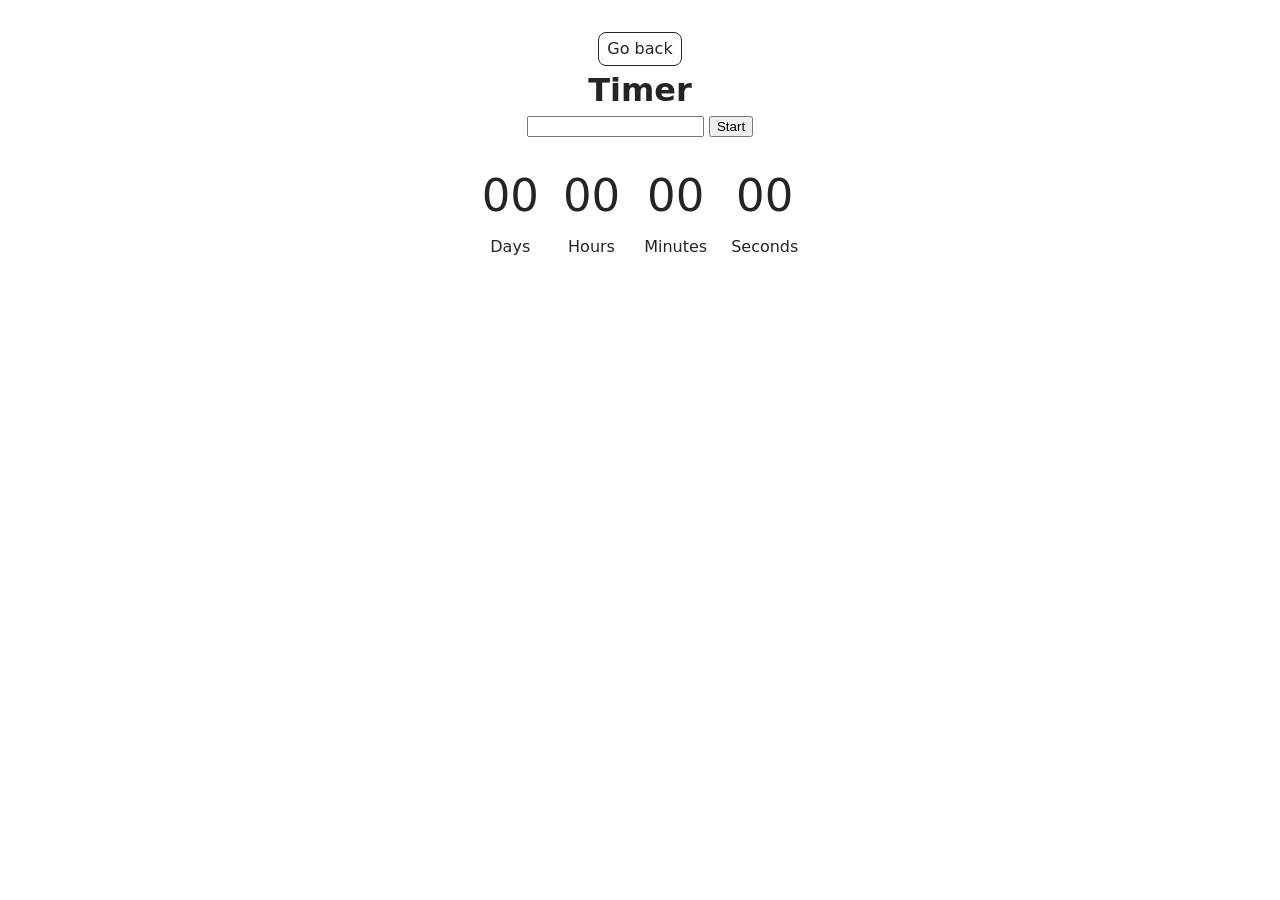
<file: src/1-timer.html>
<!DOCTYPE html>
<html lang="en">
  <head>
    <meta charset="UTF-8" />
    <meta http-equiv="X-UA-Compatible" content="IE=edge" />
    <meta name="viewport" content="width=device-width, initial-scale=1.0" />
    <title>Page 1</title>
    <link rel="stylesheet" href="./css/styles.css" />
  </head>
  <body>
    <main>
      <div class="container">
        <a class="back-link" href="./index.html">Go back</a>
        <h1 class="main-title">
          Timer
        </h1>
      </div>
      <input type="text" id="datetime-picker" />
      <button type="button" data-start>Start</button>
      
      <div class="timer">
        <div class="field">
          <span class="value" data-days>00</span>
          <span class="label">Days</span>
        </div>
        <div class="field">
          <span class="value" data-hours>00</span>
          <span class="label">Hours</span>
        </div>
        <div class="field">
          <span class="value" data-minutes>00</span>
          <span class="label">Minutes</span>
        </div>
        <div class="field">
          <span class="value" data-seconds>00</span>
          <span class="label">Seconds</span>
        </div>
      </div>

    </main>

  <script type="module" src="./js/1-timer.js"></script>
  </body>
</html>
</file>
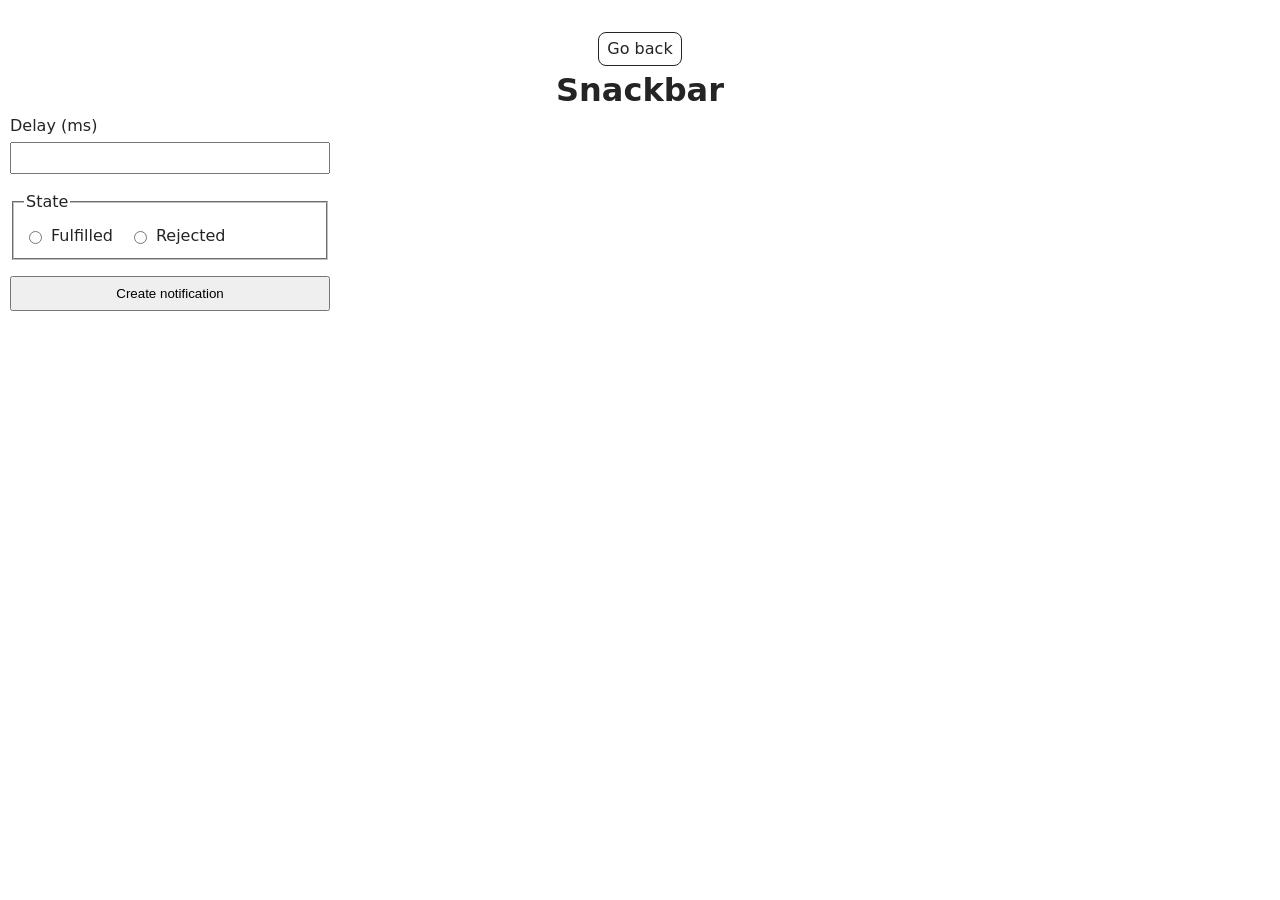
<file: src/2-snackbar.html>
<!DOCTYPE html>
<html lang="en">
  <head>
    <meta charset="UTF-8" />
    <meta http-equiv="X-UA-Compatible" content="IE=edge" />
    <meta name="viewport" content="width=device-width, initial-scale=1.0" />
    <title>Page 2</title>
    <link rel="stylesheet" href="./css/styles.css" />
  </head>
  <body>
    <main>
      <div class="container">
        <a class="back-link" href="./index.html">Go back</a>
        <h1 class="main-title">
          Snackbar
        </h1>
      </div>

      <form class="form">
        <label class="form-field">
          <span class="form-label">Delay (ms)</span>
          <input class="form-input js-delay" type="number" name="delay" required />
        </label>
      
        <fieldset class="form-fieldset">
          <legend class="form-legend">State</legend>
          
          <label class="form-radio-label">
            <input class="form-radio js-fuifilled" type="radio" name="state" value="fulfilled" required />
            Fulfilled
          </label>
          
          <label class="form-radio-label">
            <input class="form-radio js-rejected" type="radio" name="state" value="rejected" required />
            Rejected
          </label>
        </fieldset>
      
        <button class="form-button" type="submit">Create notification</button>
      </form>

    </main>

    <script type="module" src="./js/2-snackbar.js"></script>
  </body>
</html>
</file>
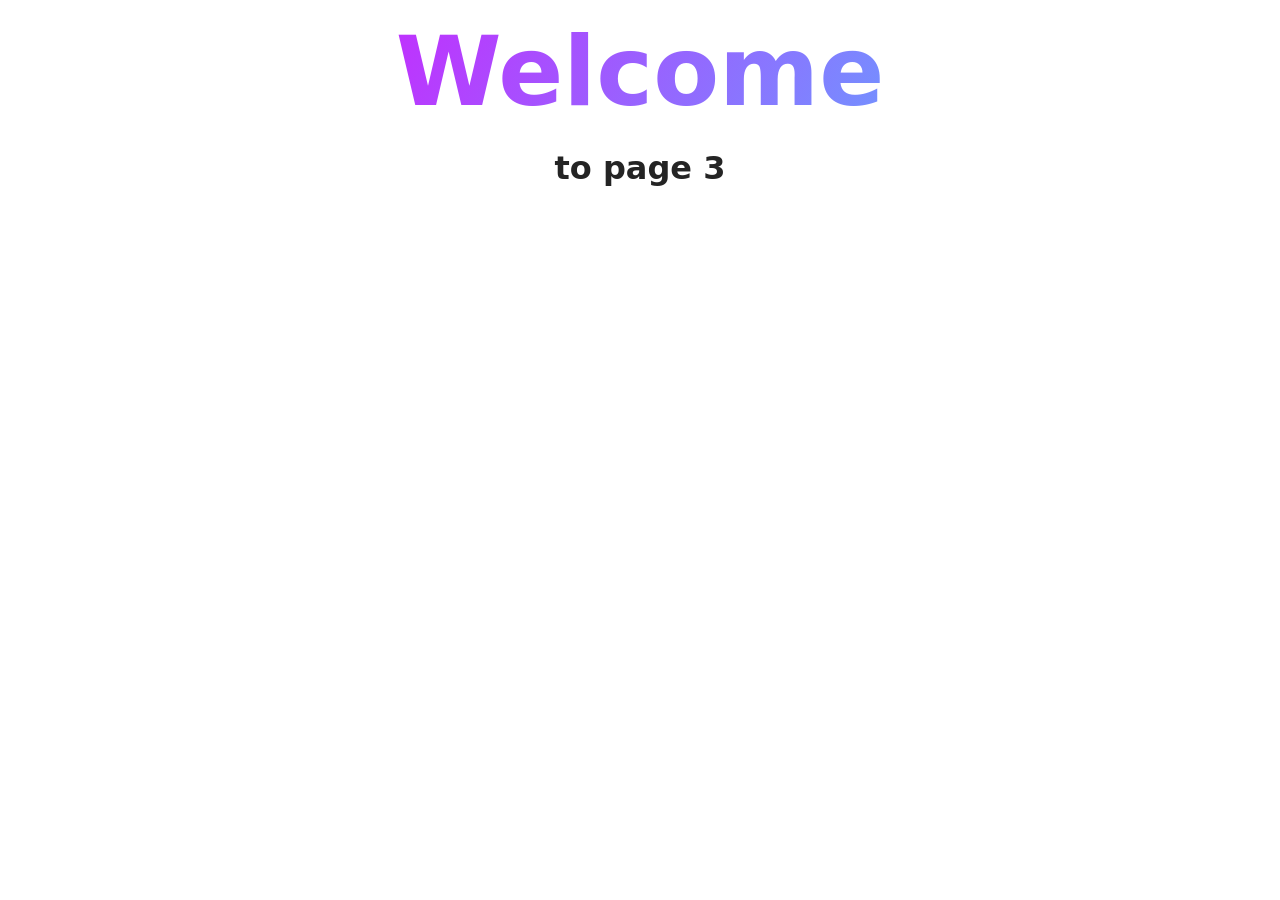
<file: src/page-3.html>
<!DOCTYPE html>
<html lang="en">
  <head>
    <meta charset="UTF-8" />
    <meta http-equiv="X-UA-Compatible" content="IE=edge" />
    <meta name="viewport" content="width=device-width, initial-scale=1.0" />
    <title>Page 3</title>
    <link rel="stylesheet" href="./css/styles.css" />
  </head>
  <body>
    <load
      src="./partials/header.html"
      icon-path="./img/sprite.svg#logo"
      highlight-curr="active"
    />

    <main>
      <div class="container">
        <h1 class="main-title">
          <span class="main-title-gradient">Welcome</span> to page 3
        </h1>
        <load src="./partials/back-link.html" />
      </div>
    </main>

    <load src="./partials/footer.html" />
  </body>
</html>
</file>
<file: src/css/styles.css>
/**
  |============================
  | include css partials with
  | default @import url()
  |============================
*/
/* Common styles */
@import url('./reset.css');
@import url('./base.css');
@import url('./container.css');
@import url('./animations.css');

/* Sections style */
@import url('./header.css');
@import url('./vite-promo.css');
@import url('./badges.css');
@import url('./back-link.css');
@import url('./footer.css');


.timer{
  margin-top: 24px;
  display: flex;
  justify-content: center;
  gap: 24px;
}

.field{
  display: flex;
  flex-direction: column;
  gap: 5px;
}

.value{
  font-size: 45px;
}

.form {
  display: flex;
  flex-direction: column;
  gap: 16px;
  width: 320px;
  margin-left: 10px;
}

.form-field {
  display: flex;
  flex-direction: column;
  gap: 4px;
}

.form-label{
  text-align: left;
}

.form-input {
  padding: 6px;
  font-size: 14px;
}

.form-fieldset {
  display: flex;
  gap: 16px;
  padding: 10px;
}

.form-legend{
  text-align: left;
}

.form-radio-label {
  display: flex;
  align-items: center;
  gap: 6px;
}

.form-button {
  padding: 8px;
  cursor: pointer;
}
</file>
